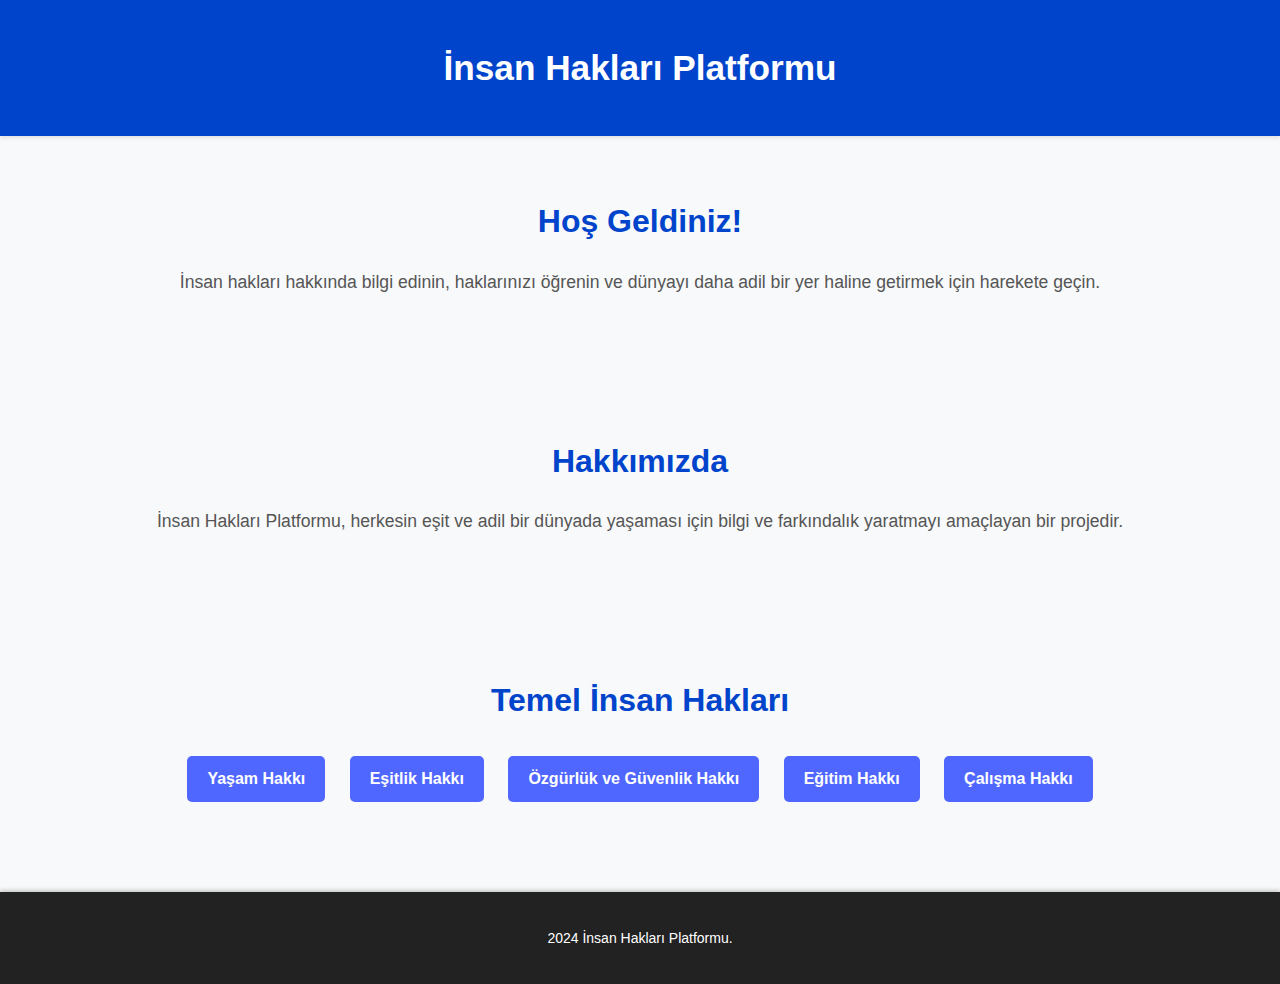
<file: index.html>
<!DOCTYPE html>
<html lang="tr">
<head>
  <meta charset="UTF-8">
  <meta name="viewport" content="width=device-width, initial-scale=1.0">
  <title>İnsan Hakları Platformu</title>
  <link rel="stylesheet" href="static/style.css">
</head>
<body>

  <header>
    <div class="container">
      <h1>İnsan Hakları Platformu</h1>
    </div>
  </header>

  <section id="home">
    <div class="container">
      <h2>Hoş Geldiniz!</h2>
      <p>İnsan hakları hakkında bilgi edinin, haklarınızı öğrenin ve dünyayı daha adil bir yer haline getirmek için harekete geçin.</p>
    </div>
  </section>

  <section id="about">
    <div class="container">
      <h2>Hakkımızda</h2>
      <p>İnsan Hakları Platformu, herkesin eşit ve adil bir dünyada yaşaması için bilgi ve farkındalık yaratmayı amaçlayan bir projedir.</p>
    </div>
  </section>

  <section id="rights">
    <div class="container">
      <h2>Temel İnsan Hakları</h2>
      <ul>
        <li><a href="yasam.html">Yaşam Hakkı</a></li>
        <li><a href="esitlik.html">Eşitlik Hakkı</a></li>
        <li><a href="ozgurluk.html">Özgürlük ve Güvenlik Hakkı</a></li>
        <li><a href="egitim.html">Eğitim Hakkı</a></li>
        <li><a href="calisma.html">Çalışma Hakkı</a></li>
      </ul>
    </div>
  </section>


  <footer>
    <div class="container">
      <p> 2024 İnsan Hakları Platformu.</p>
    </div>
  </footer>
</body>
</html>
</file>
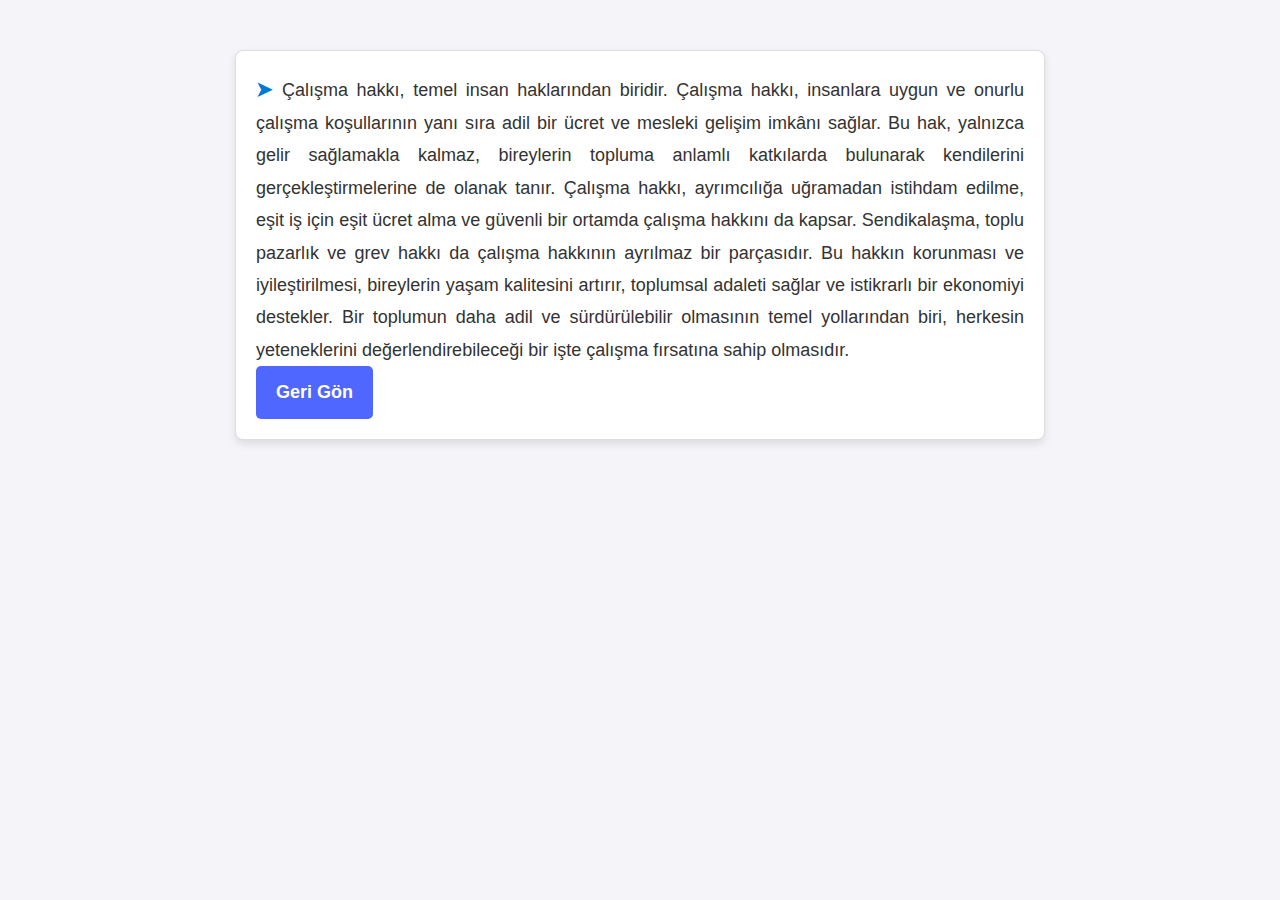
<file: calisma.html>
<!DOCTYPE html>
<html lang="en">
<head>
    <meta charset="UTF-8">
    <meta name="viewport" content="width=device-width, initial-scale=1.0">
    <title>İnsan Hakları Platformu</title>
    <link rel="stylesheet" href="static/yasam.css">
</head>
<body>
    <div>Çalışma hakkı, temel insan haklarından biridir. Çalışma hakkı, insanlara uygun ve onurlu çalışma koşullarının yanı sıra adil bir ücret ve mesleki gelişim imkânı sağlar. Bu hak, yalnızca gelir sağlamakla kalmaz, bireylerin topluma anlamlı katkılarda bulunarak kendilerini gerçekleştirmelerine de olanak tanır. Çalışma hakkı, ayrımcılığa uğramadan istihdam edilme, eşit iş için eşit ücret alma ve güvenli bir ortamda çalışma hakkını da kapsar. Sendikalaşma, toplu pazarlık ve grev hakkı da çalışma hakkının ayrılmaz bir parçasıdır. Bu hakkın korunması ve iyileştirilmesi, bireylerin yaşam kalitesini artırır, toplumsal adaleti sağlar ve istikrarlı bir ekonomiyi destekler. Bir toplumun daha adil ve sürdürülebilir olmasının temel yollarından biri, herkesin yeteneklerini değerlendirebileceği bir işte çalışma fırsatına sahip olmasıdır.
        <br> 
        <a href="index.html">Geri Gön</a>
    </div>
</body>
</html>
</file>
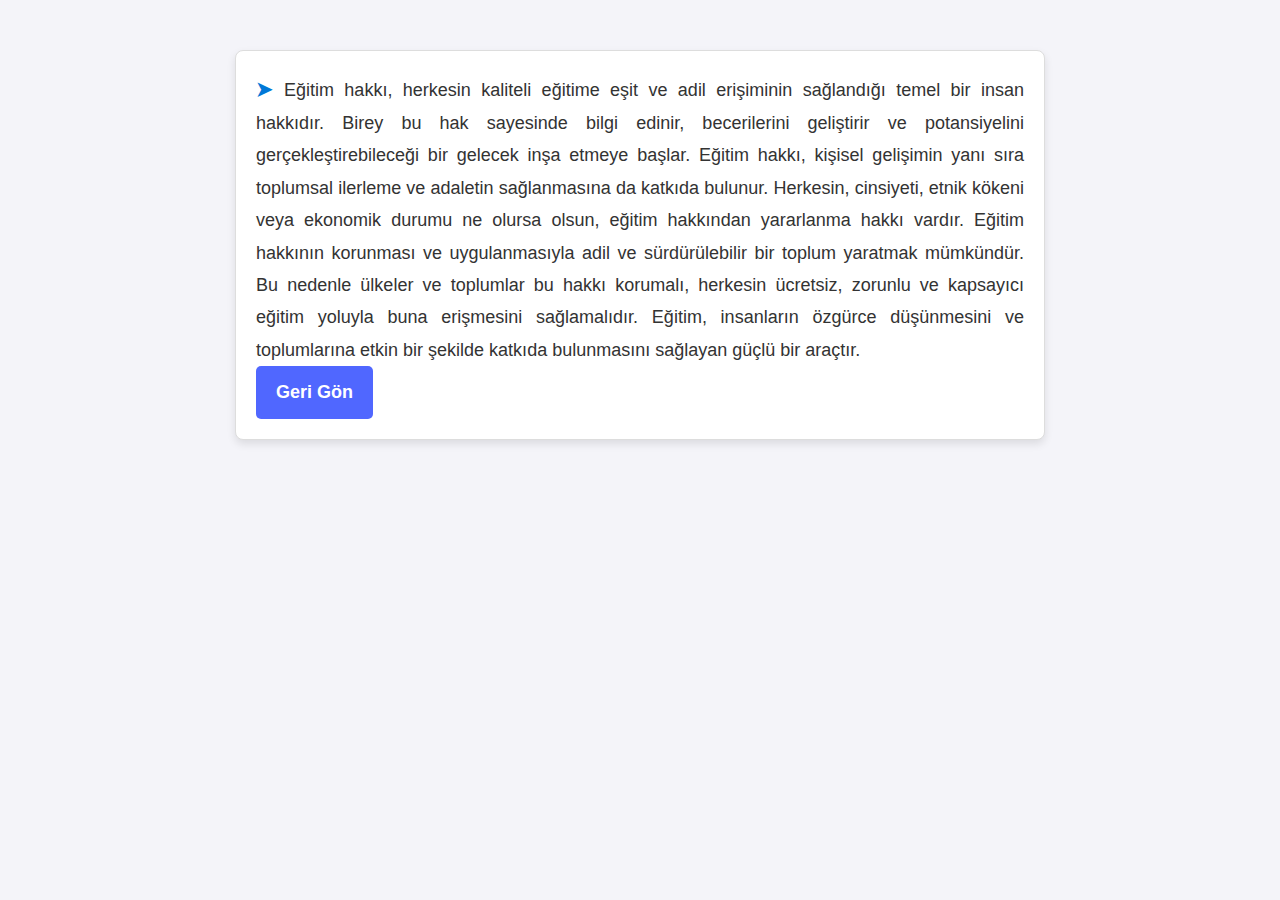
<file: egitim.html>
<!DOCTYPE html>
<html lang="en">
<head>
    <meta charset="UTF-8">
    <meta name="viewport" content="width=device-width, initial-scale=1.0">
    <title>İnsan Hakları Platformu</title>
    <link rel="stylesheet" href="static/yasam.css">
</head>
<body>
    <div>Eğitim hakkı, herkesin kaliteli eğitime eşit ve adil erişiminin sağlandığı temel bir insan hakkıdır. Birey bu hak sayesinde bilgi edinir, becerilerini geliştirir ve potansiyelini gerçekleştirebileceği bir gelecek inşa etmeye başlar. Eğitim hakkı, kişisel gelişimin yanı sıra toplumsal ilerleme ve adaletin sağlanmasına da katkıda bulunur. Herkesin, cinsiyeti, etnik kökeni veya ekonomik durumu ne olursa olsun, eğitim hakkından yararlanma hakkı vardır. Eğitim hakkının korunması ve uygulanmasıyla adil ve sürdürülebilir bir toplum yaratmak mümkündür. Bu nedenle ülkeler ve toplumlar bu hakkı korumalı, herkesin ücretsiz, zorunlu ve kapsayıcı eğitim yoluyla buna erişmesini sağlamalıdır. Eğitim, insanların özgürce düşünmesini ve toplumlarına etkin bir şekilde katkıda bulunmasını sağlayan güçlü bir araçtır.
        <br> 
        <a href="index.html">Geri Gön</a>
    </div>
</body>
</html>
</file>
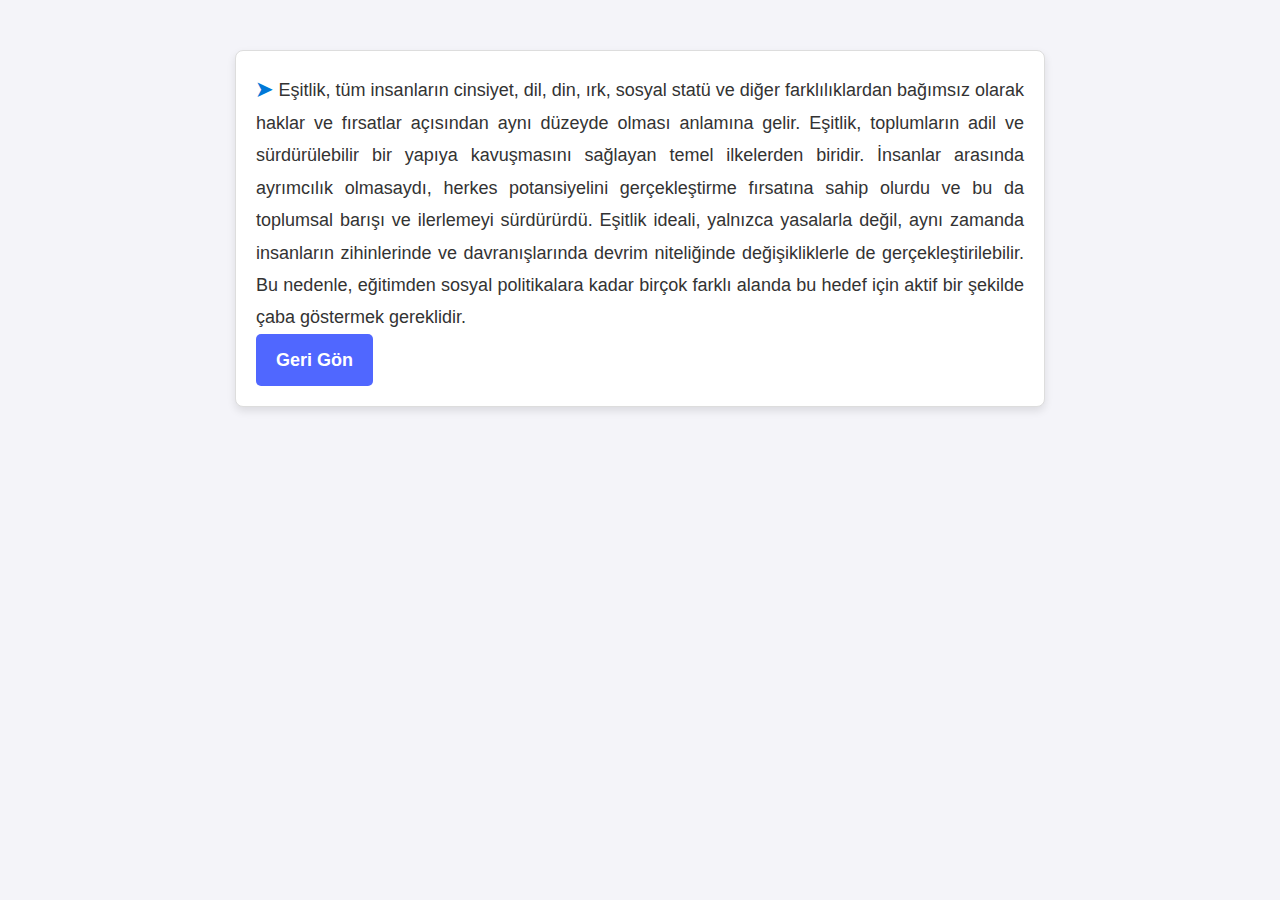
<file: esitlik.html>
<!DOCTYPE html>
<html lang="en">
<head>
    <meta charset="UTF-8">
    <meta name="viewport" content="width=device-width, initial-scale=1.0">
    <title>İnsan Hakları Platformu</title>
    <link rel="stylesheet" href="static/yasam.css">
</head>
<body>
    <div>Eşitlik, tüm insanların cinsiyet, dil, din, ırk, sosyal statü ve diğer farklılıklardan bağımsız olarak haklar ve fırsatlar açısından aynı düzeyde olması anlamına gelir. Eşitlik, toplumların adil ve sürdürülebilir bir yapıya kavuşmasını sağlayan temel ilkelerden biridir. İnsanlar arasında ayrımcılık olmasaydı, herkes potansiyelini gerçekleştirme fırsatına sahip olurdu ve bu da toplumsal barışı ve ilerlemeyi sürdürürdü. Eşitlik ideali, yalnızca yasalarla değil, aynı zamanda insanların zihinlerinde ve davranışlarında devrim niteliğinde değişikliklerle de gerçekleştirilebilir. Bu nedenle, eğitimden sosyal politikalara kadar birçok farklı alanda bu hedef için aktif bir şekilde çaba göstermek gereklidir.
        <br> 
        <a href="index.html">Geri Gön</a>
    </div>
</body>
</html>
</file>
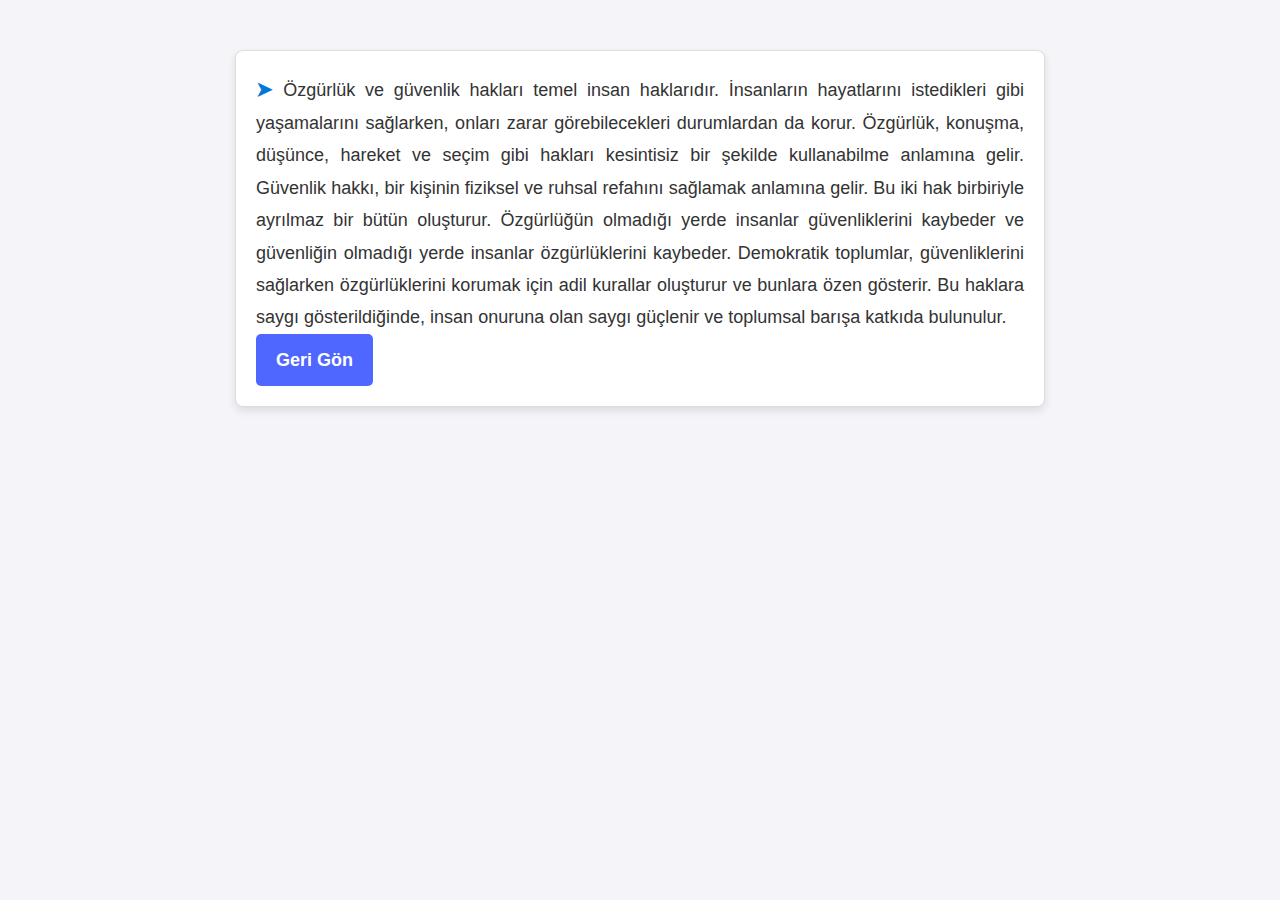
<file: ozgurluk.html>
<!DOCTYPE html>
<html lang="en">
<head>
    <meta charset="UTF-8">
    <meta name="viewport" content="width=device-width, initial-scale=1.0">
    <title>İnsan Hakları Platformu</title>
    <link rel="stylesheet" href="static/yasam.css">
</head>
<body>
    <div>Özgürlük ve güvenlik hakları temel insan haklarıdır. İnsanların hayatlarını istedikleri gibi yaşamalarını sağlarken, onları zarar görebilecekleri durumlardan da korur. Özgürlük, konuşma, düşünce, hareket ve seçim gibi hakları kesintisiz bir şekilde kullanabilme anlamına gelir. Güvenlik hakkı, bir kişinin fiziksel ve ruhsal refahını sağlamak anlamına gelir. Bu iki hak birbiriyle ayrılmaz bir bütün oluşturur. Özgürlüğün olmadığı yerde insanlar güvenliklerini kaybeder ve güvenliğin olmadığı yerde insanlar özgürlüklerini kaybeder. Demokratik toplumlar, güvenliklerini sağlarken özgürlüklerini korumak için adil kurallar oluşturur ve bunlara özen gösterir. Bu haklara saygı gösterildiğinde, insan onuruna olan saygı güçlenir ve toplumsal barışa katkıda bulunulur.
        <br> 
        <a href="index.html">Geri Gön</a>
    </div>
</body>
</html>
</file>
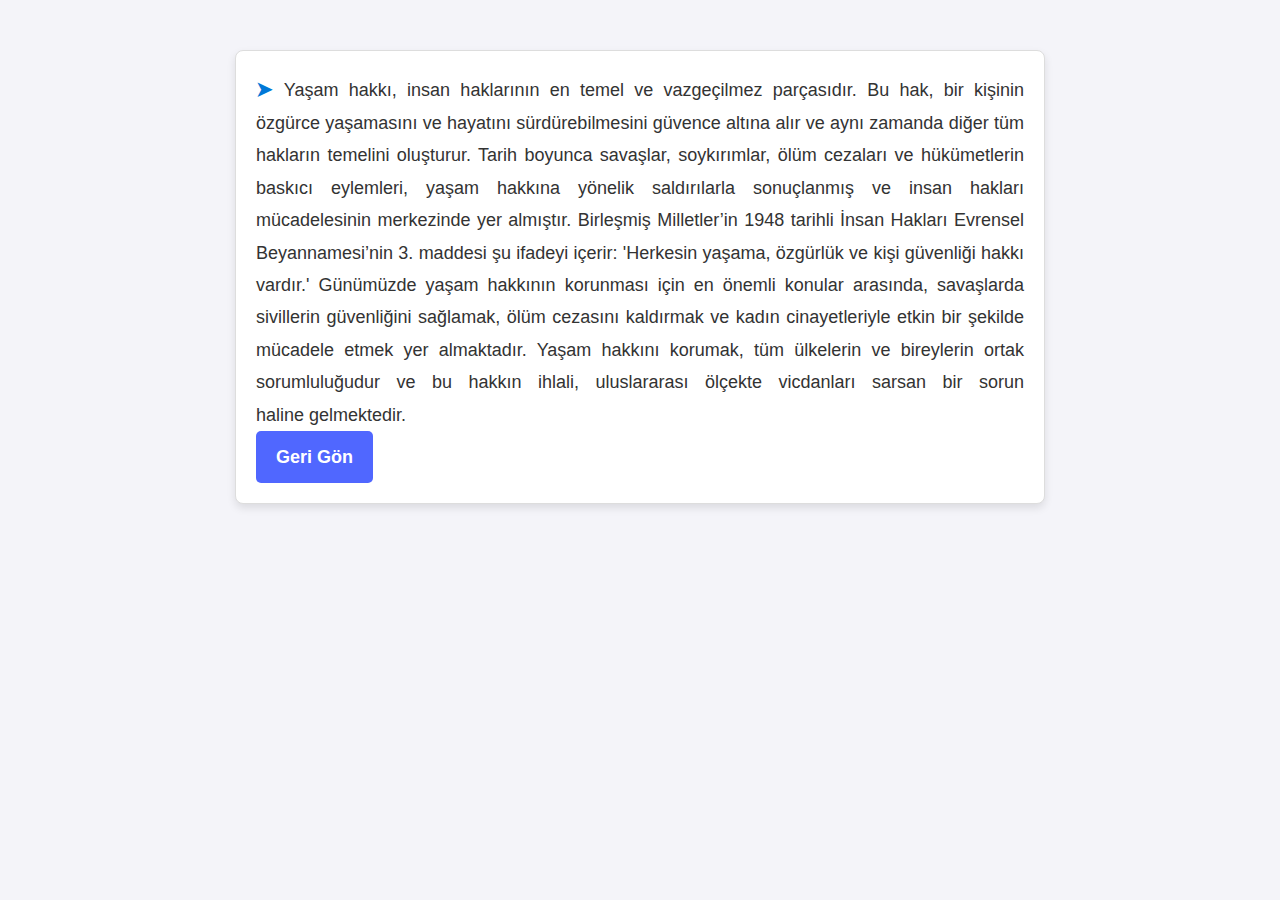
<file: yasam.html>
<!DOCTYPE html>
<html lang="en">
<head>
    <meta charset="UTF-8">
    <meta name="viewport" content="width=device-width, initial-scale=1.0">
    <title>İnsan Hakları Platformu</title>
    <link rel="stylesheet" href="static/yasam.css">
</head>
<body>
    <div>
        Yaşam hakkı, insan haklarının en temel ve vazgeçilmez parçasıdır. Bu hak, bir kişinin özgürce yaşamasını ve hayatını sürdürebilmesini güvence altına alır ve aynı zamanda diğer tüm hakların temelini oluşturur. Tarih boyunca savaşlar, soykırımlar, ölüm cezaları ve hükümetlerin baskıcı eylemleri, yaşam hakkına yönelik saldırılarla sonuçlanmış ve insan hakları mücadelesinin merkezinde yer almıştır. Birleşmiş Milletler’in 1948 tarihli İnsan Hakları Evrensel Beyannamesi’nin 3. maddesi şu ifadeyi içerir: 'Herkesin yaşama, özgürlük ve kişi güvenliği hakkı vardır.' Günümüzde yaşam hakkının korunması için en önemli konular arasında, savaşlarda sivillerin güvenliğini sağlamak, ölüm cezasını kaldırmak ve kadın cinayetleriyle etkin bir şekilde mücadele etmek yer almaktadır. Yaşam hakkını korumak, tüm ülkelerin ve bireylerin ortak sorumluluğudur ve bu hakkın ihlali, uluslararası ölçekte vicdanları sarsan bir sorun haline gelmektedir.
        <br> 
        <a href="index.html">Geri Gön</a> 
    </div>
    

</body>
</html>
</file>
<file: static/style.css>
/* Temel Stil Sıfırlama */
* {
  margin: 0;
  padding: 0;
  box-sizing: border-box;
}

body {
  font-family: 'Arial', sans-serif;
  line-height: 1.6;
  color: #333;
  background-color: #f8f9fa;
}

/* Konteyner */
.container {
  width: 90%;
  max-width: 1200px;
  margin: 0 auto;
  padding: 20px 0;
}

/* Header */
header {
  background: #0044cc;
  color: white;
  text-align: center;
  padding: 20px 0;
  box-shadow: 0 2px 4px rgba(0, 0, 0, 0.1);
}

header h1 {
  font-size: 2.2rem;
}

/* Bölüm Başlıkları */
section {
  padding: 40px 0;
  text-align: center;
}

section h2 {
  font-size: 2rem;
  color: #0044cc;
  margin-bottom: 20px;
}

section p {
  font-size: 1.1rem;
  color: #555;
  margin-bottom: 20px;
}

/* Temel İnsan Hakları - Buton Görünümü */
#rights ul {
  list-style: none;
  padding: 0;
}

#rights ul li {
  display: inline-block;
  margin: 10px;
}

#rights ul li a {
  display: inline-block;
  background: #5067ff; /* Turuncu renk */
  color: white;
  padding: 10px 20px;
  text-decoration: none;
  font-weight: bold;
  border-radius: 5px;
  transition: all 0.3s ease;
}

#rights ul li a:hover {
  background: #3a24dc; /* Daha koyu turuncu */
  transform: scale(1.05); /* Hafif büyüme efekti */
}

/* Footer */
footer {
  background: #222;
  color: white;
  text-align: center;
  padding: 15px 0;
  font-size: 14px;
  margin-top: 20px;
  box-shadow: 0 -2px 4px rgba(0, 0, 0, 0.2);
}


/* 
*{
    margin: 0;
    padding: 0;
    box-sizing: border-box;
  }
  
  body{

    font-family: Arial, sans-serif;
    line-height: 1.6;
    color: #333;
  }
  
  .container{
    width: 80%;
    margin: 0 auto;
    padding: 20px 0;
  }
  
  header{
    background: #0044cc;
    color: white;
    padding: 15px 0;
  }
  
  header h1{
    text-align: center;
  }
  
  header nav ul{
    display: flex;
    justify-content: center;
    list-style: none;
  }
  
  header nav ul li{
    margin: 0 15px;
  }
  
  header nav ul li a{
    color: white;
    text-decoration: none;
    font-weight: bold;
  }
  
  header nav ul li a:hover{
    text-decoration: underline;
  }
  
  section{
    padding: 40px 0;
    text-align: center;
  }
  
  section h2{
    margin-bottom: 20px;
    color: #0044cc;
  }
  
  section ul{
    list-style: none;
    padding: 0;
  }
  
  section ul li{
    font-size: 18px;
    margin: 10px 0;
  }  



  footer {
    background: #222;
    color: white;
    text-align: center;
    padding: 10px 0;
  } 
   */
</file>
<file: static/yasam.css>
body {
    margin: 0;
    padding: 0;
    font-family: Arial, sans-serif;
    background-color: #f4f4f9;
    color: #333;
    line-height: 1.8;
}

div {
    background-color: #ffffff;
    border: 1px solid #ddd;
    box-shadow: 0 4px 8px rgba(0, 0, 0, 0.1);
    border-radius: 8px;
    margin: 50px auto;
    padding: 20px;
    width: 60%;
    text-align: justify;
    font-size: 18px;
}
div a{
    display: inline-block;
    background: #5067ff; /* Turuncu renk */
    color: white;
    padding: 10px 20px;
    text-decoration: none;
    font-weight: bold;
    border-radius: 5px;
    transition: all 0.3s ease;
}
div::before {
    content: "➤ ";
    font-size: 20px;
    color: #0078D7;
    font-weight: bold;
}

@media screen and (max-width: 768px) {
    div {
        width: 90%;
        padding: 15px;
        font-size: 16px;
    }
}
</file>
